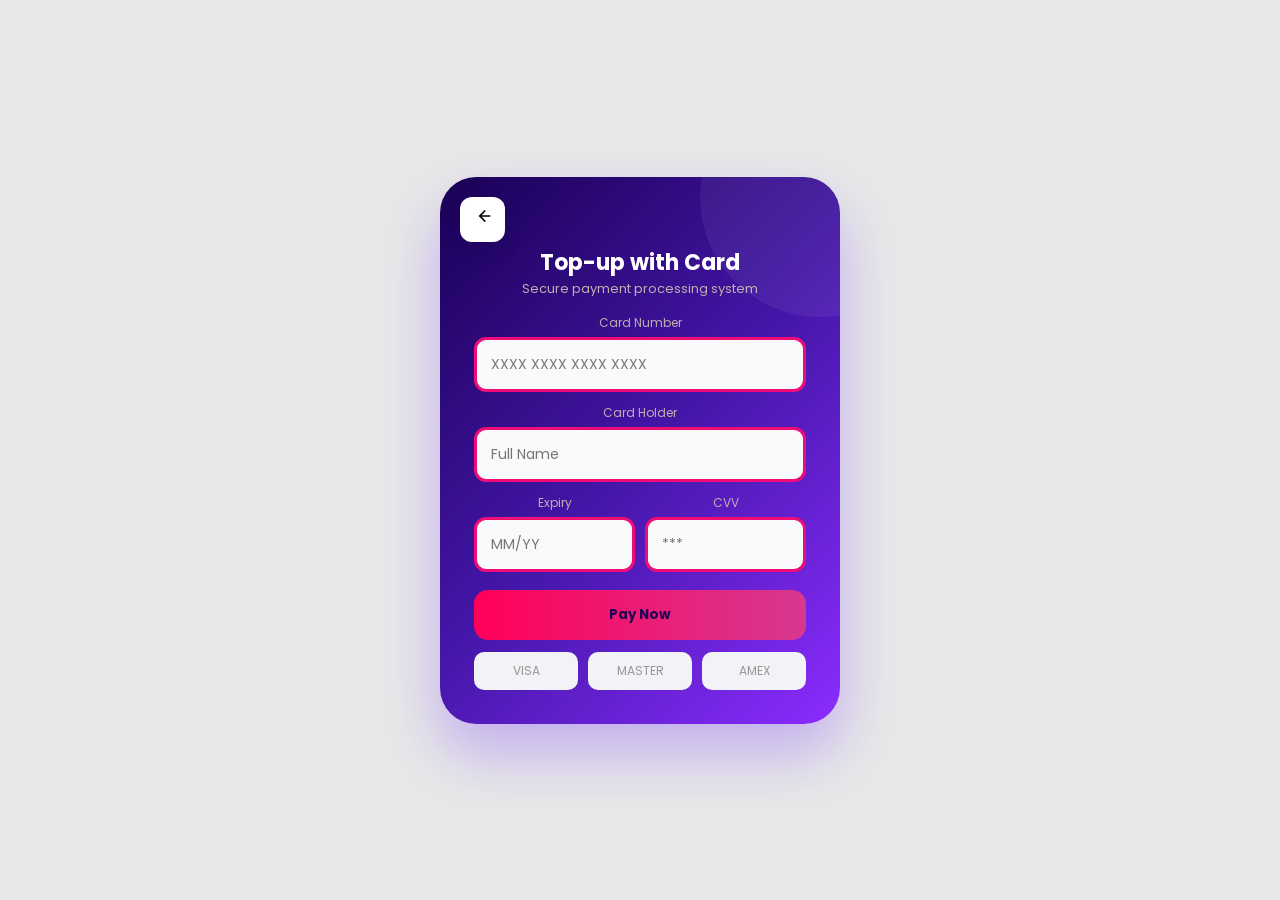
<file: Top-using  Card .html>
<!DOCTYPE html>
<html lang="en">
<head>
<meta charset="UTF-8">
<meta name="viewport" content="width=device-width, initial-scale=1.0">
<title>Top-up with Card</title>

<link href="https://fonts.googleapis.com/css2?family=Poppins:wght@300;400;500;600;700&display=swap" rel="stylesheet">

<style>

/* ================= BASE ================= */

*{
margin:0;
padding:0;
box-sizing:border-box;
font-family:'Poppins',sans-serif;
}

body{
min-height:100vh;
display:flex;
justify-content:center;
align-items:center;
background:#e8e8e8;
overflow:hidden;
position:relative;
padding:20px;
}


.screen{
  max-width: 400px;
}

/* ================= CARD ================= */

.card{
width:100%;
max-width:430px;
padding:34px;
border-radius:36px;
background:linear-gradient(135deg,#1a0055,#4316a7,#8b2cff);
color:white;
box-shadow:0 30px 60px rgba(83,0,255,.25);
position:relative;
overflow:hidden;
text-align: center;
}
.card:hover{
transform:translateY(-2px) scale(1.03);
 box-shadow: 0 10px 50px rgba(59, 6, 146, 0.6);
}

/* floating light circle */
.card::before{
content:"";
position:absolute;
width:240px;
height:240px;
background:rgba(255,255,255,.06);
border-radius:50%;
top:-100px;
right:-100px;
}
/* BACK BUTTON */

.back{
position:absolute;
top:20px;
left:20px;
width:45px;
height:45px;
border:none;
border-radius:12px;
background:#fff;
box-shadow:0 10px 20px rgba(0,0,0,.08);
cursor:pointer;
text-align: center;

}
.back:hover{
  background-color: #ff0059;
  color:  white;
}

/* TITLE */

.title{
font-size:22px;
font-weight:700;
margin-top:10px;
}

.subtitle{
font-size:13px;
color:#c0afaf;
margin-bottom:15px;
}

/* ================= INPUTS ================= */

.group{
margin-bottom:12px;
}

label{
font-size:12px;
color:#c0afaf;
display:block;
margin-bottom:5px;
}

input{
width:100%;
padding:14px;
border-radius:12px;
border:3px solid #f00c77;
background:#f9fafc;
outline:none;
transition:.3s;
font-size:14px;
}

/* ACTIVE GREEN STATE */
input:hover{
border:3px solid #00c853;
color:#178947;
font-weight:700;
box-shadow:0 0 12px rgba(0,200,83,.2);
}

/* ================= ROW ================= */

.row{
display:flex;
gap:10px;
}

/* ================= LOGOS ================= */

.logos{
display:flex;
gap:10px;
margin-top:12px;
}

.logo{
flex:1;
padding:10px;
text-align:center;
background:#f1f3f7;
border-radius:10px;
font-size:12px;
color:#9f9292;
}

/* ================= BUTTON ================= */

.pay{
width:100%;
margin-top:6px;
padding:15px;
border:none;
border-radius:14px;
background:linear-gradient(90deg,#ff0059,#d73890);
color:#260052;
font-weight:700;
cursor:pointer;
}

.pay:hover{
border:3px solid #00c853;
}

/* ================= CALENDAR ================= */

.overlay{
position:fixed;
inset:0;
background:rgba(0,0,0,.25);
display:none;
}

.calendar{
position:fixed;
bottom:-400px;
left:50%;
transform:translateX(-50%);
width:320px;
background:#fff;
border-radius:18px;
padding:16px;
transition:.4s;
}

.calendar.show{
bottom:30px;
}

select{
width:100%;
padding:10px;
margin:6px 0;
border-radius:10px;
border:1px solid #ddd;
}

</style>
</head>
 <div class="screen">
<body>


<div class="card">
<br>
<button class="back" onclick="history.back()">
 <svg width="20" height="20" viewBox="0 0 24 24">
    <path
      fill="currentColor"
      d="M14.7 5.3a1 1 0 0 1 0 1.4L10.41 11H20a1 1 0 1 1 0 2h-9.59l4.3 4.3a1 1 0 1 1-1.42 1.4l-6-6a1 1 0 0 1 0-1.4l6-6a1 1 0 0 1 1.41 0z"
    />
  </svg>
</button>

<div class="title">Top-up with Card</div>
<div class="subtitle">Secure payment processing system</div>

<div class="group">
<label>Card Number</label>
<input id="card" maxlength="19" type="text" placeholder="XXXX XXXX XXXX XXXX">
</div>

<div class="group">
<label>Card Holder</label>
<input type="text" placeholder="Full Name">
</div>

<div class="row">

<div class="group">
<label>Expiry</label>
<input id="exp" type="text" readonly placeholder="MM/YY" onclick="openCal()">
</div>

<div class="group">
<label>CVV</label>
<input maxlength="3" type="password" placeholder="***">
</div>

</div>

<button class="pay">Pay Now</button>

<!-- LOGOS UNDER DIV -->
<div class="logos">
<div class="logo">VISA</div>
<div class="logo">MASTER</div>
<div class="logo">AMEX</div>
</div>

</div>

<!-- CALENDAR -->
<div class="overlay" id="overlay" onclick="closeCal()"></div>

<div class="calendar" id="calendar">

<h4>Select Expiry</h4><br>
<h6 style="color: grey;">Month</h6>
<select id="month">
<option>01 (January)</option><option>02 (February)</option><option>03 (March)</option>
<option>04 (April)</option><option>05 (May)</option><option>06 (June)</option>
<option>07 (July)</option><option>08 (August)</option><option>09 (September)</option>
<option>10 (October)</option><option>11 (November)</option><option>12 (December)</option>
</select>
<h6 style="color: grey;">Year</h6>
<select id="year">
<script>
for(let i=2025;i<=2040;i++){
document.write(`<option>${i}</option>`);
}
</script>
</select>

<button style=" color: #00c853; margin: 10px; border: 2px solid  #00c853; border-radius: 6px;
padding: 10px 28px;" onclick="set()"><b>Confirm</b></button>

</div>
</div>
<script>

/* ONLY NUMBERS + GREEN */
const card=document.getElementById("card");

card.addEventListener("input",()=>{
card.value=card.value.replace(/\D/g,"");

if(card.value.length>0){
card.classList.add("active");
}else{
card.classList.remove("active");
}
});
const cardInput = document.getElementById("card");

cardInput.addEventListener("input", function (e) {
  let value = e.target.value.replace(/\D/g, ""); // digits only
  value = value.match(/.{1,4}/g)?.join(" ") || "";
  e.target.value = value;
});
/* CALENDAR */
function openCal(){
document.getElementById("calendar").classList.add("show");
document.getElementById("overlay").style.display="block";
}

function closeCal(){
document.getElementById("calendar").classList.remove("show");
document.getElementById("overlay").style.display="none";
}

function set(){
let m=document.getElementById("month").value;
let y=document.getElementById("year").value;
document.getElementById("exp").value=m+"/"+y;
closeCal();
}

</script>

</body>
</html>
</file>
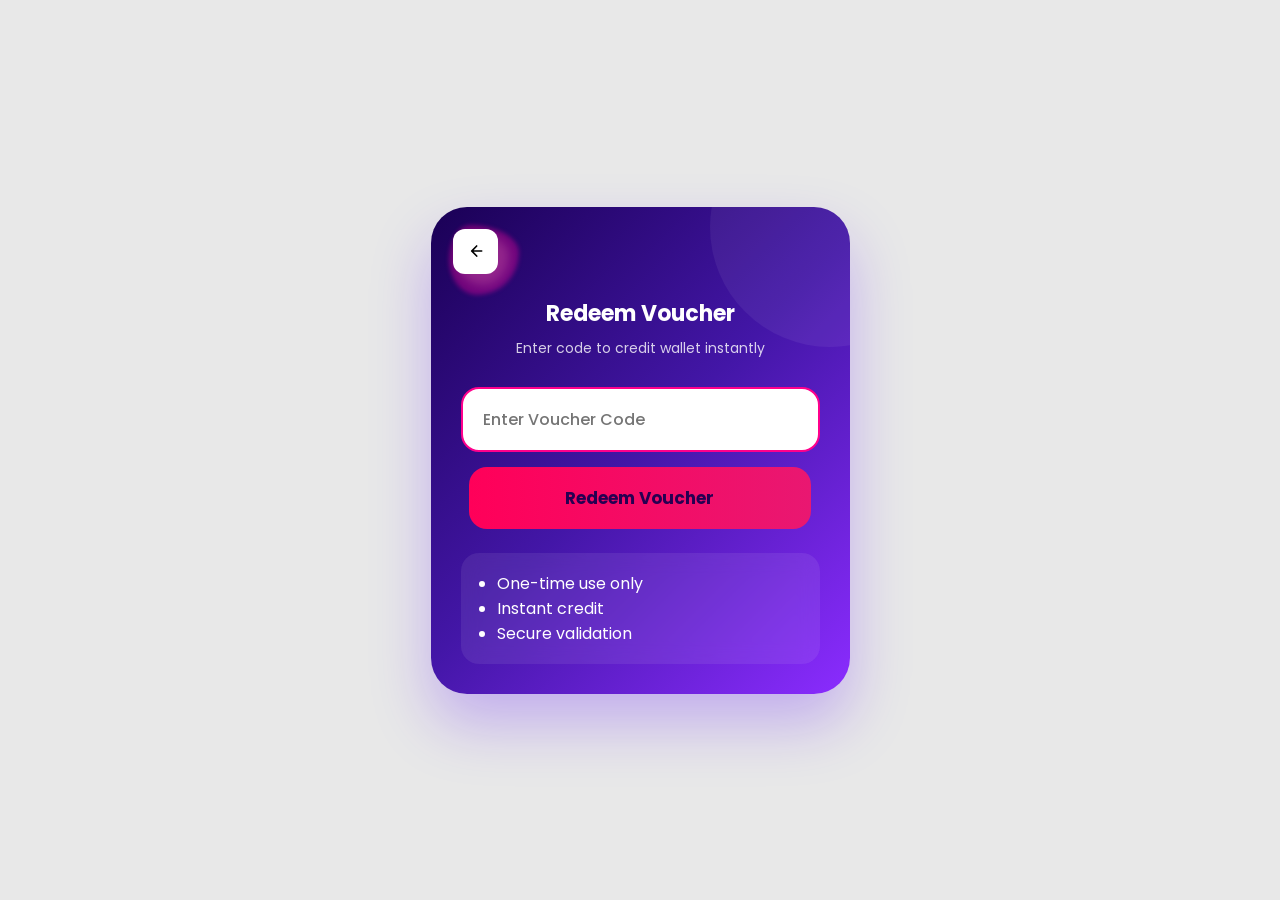
<file: Top-using  Voucher code .html>
<html lang="en">
<head>
<meta charset="UTF-8">
<meta name="viewport" content="width=device-width, initial-scale=1.0">
<title>Voucher Redeem</title>

<link href="https://fonts.googleapis.com/css2?family=Poppins:wght@300;400;700&display=swap" rel="stylesheet">

<style>

*{
margin:0;
padding:0;
box-sizing:border-box;
font-family:'Poppins',sans-serif;
}

body{
min-height:100vh;
background:#e8e8e8;
display:flex;
justify-content:center;
align-items:center;
padding:24px;
overflow:hidden;
position:relative;
}

/* ================= BACKGROUND BLOBS ================= */



/* BACK BUTTON BLUE GLOW BLOB */
.back-blob{
position:absolute;
top:18px;
left:18px;
width:70px;
height:70px;
background:rgba(255, 0, 157, 0.35);
border-radius:30% 70% 60% 40% / 50% 40% 60% 50%;
filter:blur(2px);
animation:backPop 2.8s ease-in-out infinite;
z-index:1;
}

/* PINK INNER GLOW INSIDE BLUE */
.back-blob::after{
content:'';
position:absolute;
inset:10px;
background:#d266aa59;
border-radius:40% 60% 50% 50% / 60% 40% 60% 40%;
filter:blur(4px);
animation:pinkPulse 3.5s ease-in-out infinite;
}

/* BACK BUTTON */
.back-btn{
position:absolute;
top:22px;
left:22px;
width:45px;
height:45px;
border:none;
border-radius:12px;
background:white;
color:rgb(0, 0, 0);
font-size:22px;
cursor:pointer;
z-index:3;
backdrop-filter:blur(10px);
transition:.3s;
}

.back-btn:hover{
transform:scale(1.1);
background-color: #ff0059;
}


/* ================= CARD ================= */

.card{
width:100%;
max-width:450px;
padding: 30px;
border-radius:36px;
background:linear-gradient(135deg,#1a0055,#4316a7,#8b2cff);
color:white;
box-shadow:0 30px 60px rgba(83,0,255,.25);
position:relative;
overflow:hidden;
text-align: center;
}
.card:hover{
transform:translateY(-2px) scale(1.03);
 box-shadow: 0 10px 50px rgba(59, 6, 146, 0.6);
}

/* floating light circle */
.card::before{
content:"";
position:absolute;
width:240px;
height:240px;
background:rgba(255,255,255,.06);
border-radius:50%;
top:-100px;
right:-100px;
}

/* ================= CONTENT ================= */

.logo{
height: 60px;
}

h1{
font-size:22px;
margin-bottom:8px;
}

.subtitle{
opacity:.8;
margin-bottom:28px;
font-size: 14px;
}

/* ================= INPUT ================= */

.input-group input{
width:100%;
padding:18px 20px;
border-radius:18px;
border:2px solid rgb(255, 0, 140) ;
background:rgba(255, 255, 255,);
outline:none;
color:rgb(255, 255, 255);
font-size:16px;
font-weight:500;
transition:.35s;

}

.input-group input:focus,
.input-group input:not(:placeholder-shown){

background:rgb(255, 255, 255);
border:3px solid #00ff88;
color:#218657;
font-weight:700;
box-shadow:0 0 25px rgba(0, 0, 0, 0.35);
  text-transform: uppercase;

}

/* ================= BUTTON ================= */

.redeem-btn{
width:95%;
margin-top:15px;
text-align: center;
padding:18px;
border:none;
border-radius:18px;
font-size:17px;
font-weight:700;
cursor:pointer;
color:#260052;
background:linear-gradient(90deg,#ff0059,#de237d,#e64273);
background-size:300% 300%;
animation:goldMove 4s linear infinite;
transition:.3s;
}

.redeem-btn:hover{
transform:translateY(-2px) scale(1.03);
border:2px solid #00ff88;
}

.redeem-btn:active{
transform:scale(.97);
}

/* ================= ANIMATIONS ================= */

@keyframes goldMove{
0%{background-position:0%}
100%{background-position:100%}
}

@keyframes blob1{
0%,100%{transform:translate(0,0) scale(1);}
50%{transform:translate(-80px,-60px) scale(1.2);}
}

@keyframes blob2{
0%,100%{transform:translate(0,0);}
50%{transform:translate(90px,-40px);}
}

@keyframes blob3{
0%,100%{transform:translate(-50%,-50%) scale(1);}
50%{transform:translate(-50%,-50%) scale(1.25);}
}

/* BACK BUTTON POP ANIMATION */
@keyframes backPop{
0%,100%{
transform:scale(1);
}
50%{
transform:scale(1.15) translateY(-3px);
}
}

/* PINK INNER PULSE */
@keyframes pinkPulse{
0%,100%{
opacity:.4;
transform:scale(1);
}
50%{
opacity:.8;
transform:scale(1.2);
}
}

/* ================= INFO ================= */

.info{
margin-top:24px;
padding:18px;
border-radius:18px;
background:rgba(255,255,255,.08);
backdrop-filter:blur(10px);
text-align:left;
}

.info ul{
padding-left:18px;
}

/* ================= POPUP ================= */

.popup{
position:fixed;
top:50%;
left:50%;
transform:translate(-50%,-50%) scale(.5);
opacity:0;
background:white;
padding:28px;
border-radius:24px;
width:90%;
max-width:340px;
text-align:center;
transition:.35s;
pointer-events:none;
box-shadow:0 25px 60px rgba(0,0,0,.25);
}

.popup.show{
opacity:1;
pointer-events:auto;
transform:translate(-50%,-50%) scale(1);
}

.popup h2{color:#17b85d;}

.tick{font-size:60px;}

.popup button{
margin-top:16px;
padding:12px 28px;
border:none;
border-radius:12px;
background:#17b85d;
color:white;
font-weight:600;
cursor:pointer;
}

</style>
</head>

<body>
<div class="screen"> 
<!-- BACKGROUND BLOBS -->
<div class="blob blob1"></div>
<div class="blob blob2"></div>
<div class="blob blob3"></div>
<div class="card">

<!-- BACK BUTTON BLOBS -->
<div class="back-blob"></div>
<button class="back-btn" onclick="goBack()">
  <svg width="20" height="20" viewBox="0 0 24 24">
    <path
      fill="currentColor"
      d="M14.7 5.3a1 1 0 0 1 0 1.4L10.41 11H20a1 1 0 1 1 0 2h-9.59l4.3 4.3a1 1 0 1 1-1.42 1.4l-6-6a1 1 0 0 1 0-1.4l6-6a1 1 0 0 1 1.41 0z"
    />
  </svg>
</button>

<div class="logo"></div>

<h1>Redeem Voucher</h1>
<p class="subtitle">Enter code to credit wallet instantly</p>
<div class="input-group">
<input id="voucher" maxlength="10" type="text" placeholder="Enter Voucher Code">
</div>

<button class="redeem-btn" onclick="redeem()"> Redeem Voucher</button>

<div class="info">
<ul>
<li>One-time use only</li>
<li>Instant credit</li>
<li>Secure validation</li>
</ul>
</div>

</div>

</div>

<script>

function goBack(){
history.back();
}

function redeem(){
let v=document.getElementById("voucher").value.trim();
if(!v){
alert("Enter voucher code");
return;
}
document.getElementById("popup").classList.add("show");
}

function closePopup(){
document.getElementById("popup").classList.remove("show");
}

</script>

</body>
</html>
</file>
